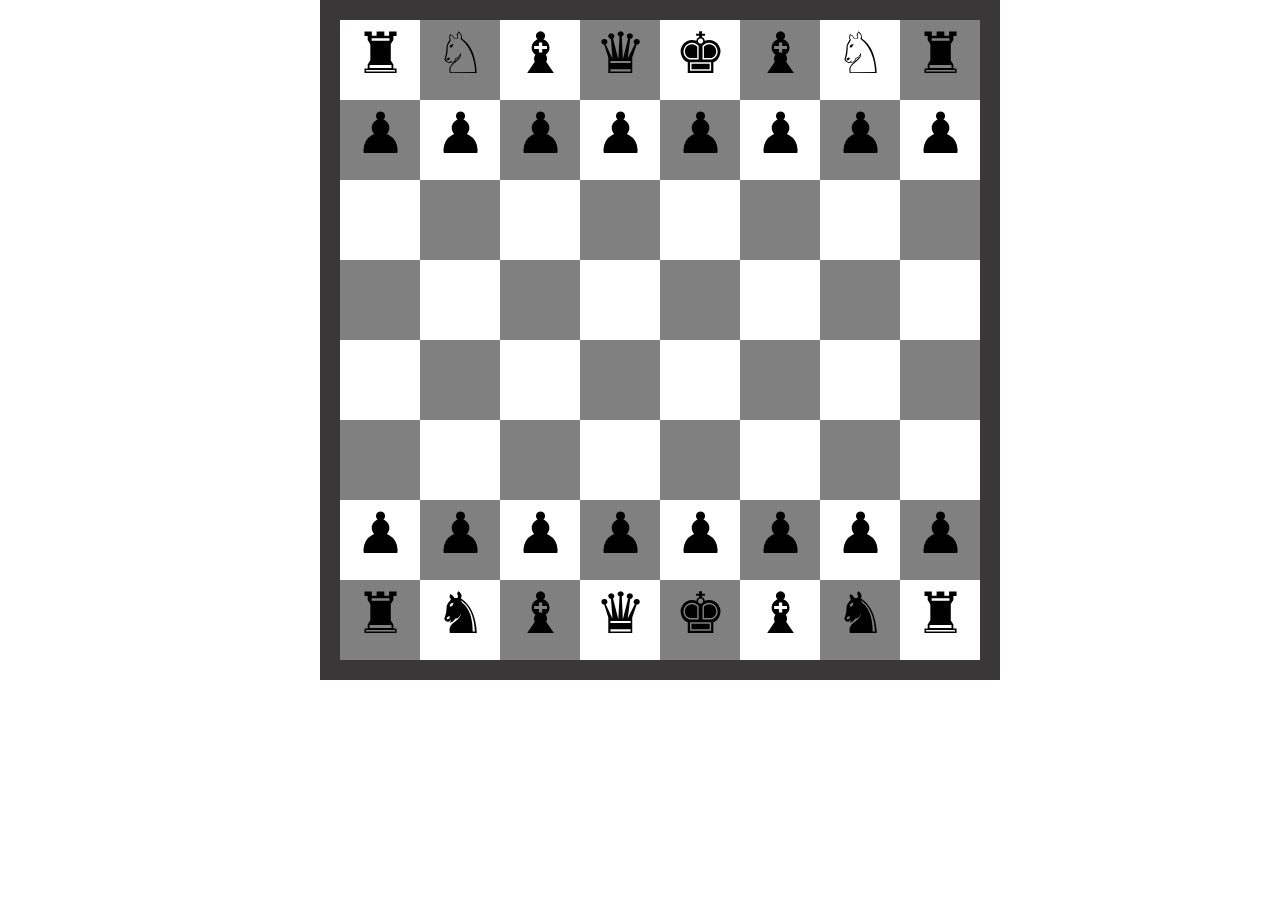
<file: project 2/chase board/chaseboard.html>
<!DOCTYPE html>
<html lang="en">

<head>
    <meta charset="UTF-8">
    <meta http-equiv="X-UA-Compatible" content="IE=edge">
    <meta name="viewport" content="width=device-width, initial-scale=1.0">
    <title>CHASEBOARD</title>
    <style>
        * {
            margin: 0;
            padding: 0;
        }

        .item {
            width: 80px;
            height: 80px;
            float: left;
            text-align: center;
            font-size: 57px;
        }

        .white {
            background-color: white;
        }

        .black {
            background-color: gray;
            
        }

        .all {
            margin-left: 25%;
            border: 20px solid rgb(57, 55, 55);
            /* width: 828px; */
            display: inline-block;
        }
    </style>
</head>

<body>
               <!-- line-1 -->
    <div class="all">

        <div class="row1">
            <div class="item white">&#9820;</div>
            <div class="item black">&#9816;</div>
            <div class="item white">&#9821;</div>
            <div class="item black">&#9819;</div>
            <div class="item white">&#9818;</div>
            <div class="item black">&#9821;</div>
            <div class="item white">&#9816;</div>
            <div class="item black">&#9820;</div>
        </div>

                <!-- line-2 -->
        <div class="row1">
            <div class="item black">&#9823;</div>
            <div class="item white">&#9823;</div>
            <div class="item black">&#9823;</div>
            <div class="item white">&#9823;</div>
            <div class="item black">&#9823;</div>
            <div class="item white">&#9823;</div>
            <div class="item black">&#9823;</div>
            <div class="item white">&#9823;</div>
        </div>

            <!-- line-3 -->
        <div class="row1">
            <div class="item white"></div>
            <div class="item black"></div>
            <div class="item white"></div>
            <div class="item black"></div>
            <div class="item white"></div>
            <div class="item black"></div>
            <div class="item white"></div>
            <div class="item black"></div>
        </div>

            <!-- line-4 -->
        <div class="row1">
            <div class="item black"></div>
            <div class="item white"></div>
            <div class="item black"></div>
            <div class="item white"></div>
            <div class="item black"></div>
            <div class="item white"></div>
            <div class="item black"></div>
            <div class="item white"></div>
        </div>

            <!-- line-5 -->
        <div class="row1">
            <div class="item white"></div>
            <div class="item black"></div>
            <div class="item white"></div>
            <div class="item black"></div>
            <div class="item white"></div>
            <div class="item black"></div>
            <div class="item white"></div>
            <div class="item black"></div>
        </div>

            <!-- line-6 -->
        <div class="row1">
                <div class="item black"></div>
                <div class="item white"></div>
                <div class="item black"></div>
                <div class="item white"></div>
                <div class="item black"></div>
                <div class="item white"></div>
                <div class="item black"></div>
                <div class="item white"></div>
        </div>
            <!-- line-7 -->
        <div class="row1">
            <div class="item white">&#9823;</div>
            <div class="item black">&#9823;</div>
            <div class="item white">&#9823;</div>
            <div class="item black">&#9823;</div>
            <div class="item white">&#9823;</div>
            <div class="item black">&#9823;</div>
            <div class="item white">&#9823;</div>
            <div class="item black">&#9823;</div>
        </div>

            <!-- line-8 -->
        <div class="row1">
            <div class="item black">&#9820;</div>
            <div class="item white">&#9822;</div>
            <div class="item black">&#9821;</div>
            <div class="item white">&#9819;</div>
            <div class="item black">&#9818;</div>
            <div class="item white">&#9821;</div>
            <div class="item black">&#9822;</div>
            <div class="item white">&#9820;</div>
        </div>
    </div>
</body>

</html>
</file>
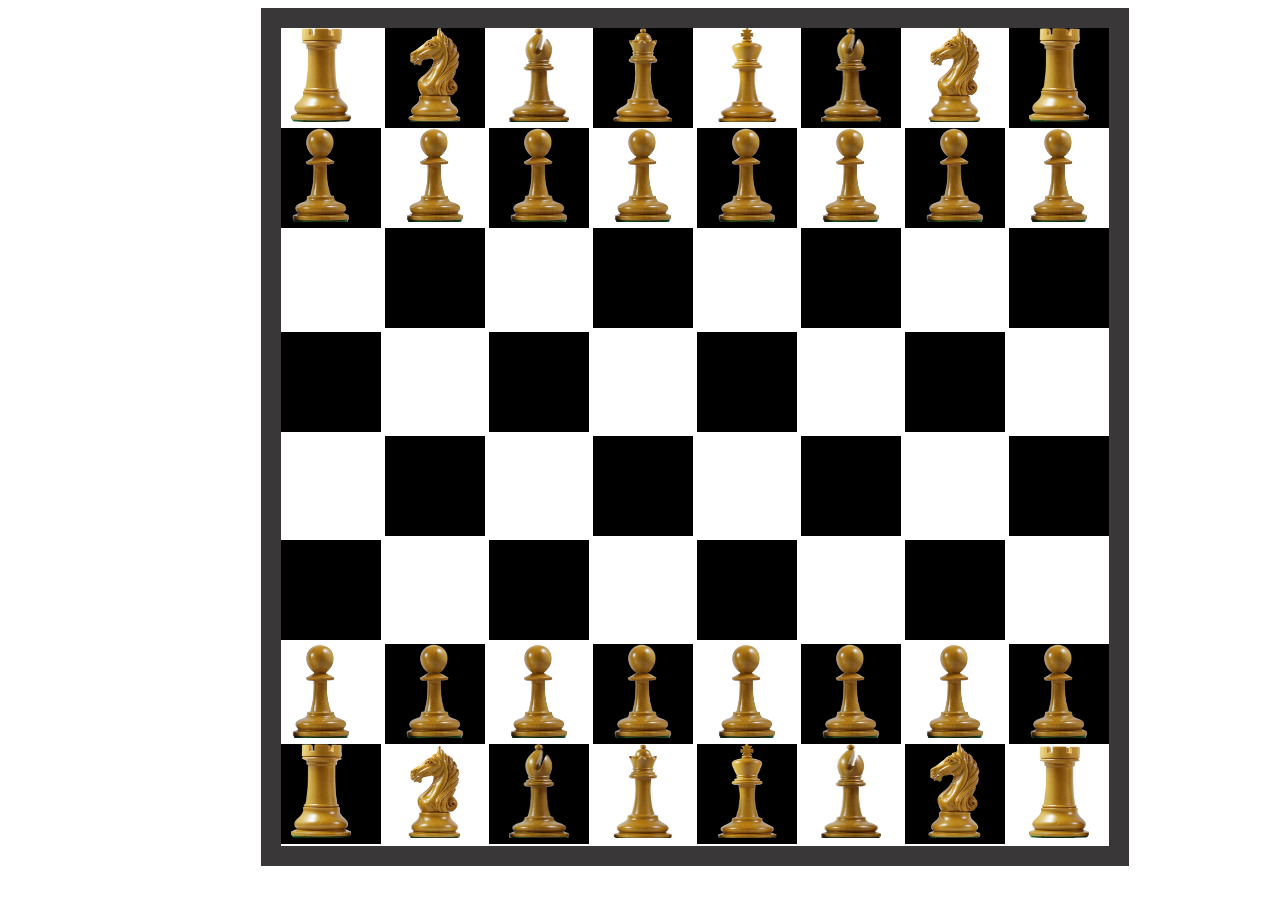
<file: project 2/chase board/chaseboard2.html>
<!DOCTYPE html>
<html lang="en">

<head>
    <meta charset="UTF-8">
    <meta http-equiv="X-UA-Compatible" content="IE=edge">
    <meta name="viewport" content="width=device-width, initial-scale=1.0">
    <title>CHASEBOARD</title>
    <style>
        *{
            margin: 20;
            padding: 0;
        }
        .box1 {
            width: 100px;
            height: 100px;
         
            display: inline-block;
            box-sizing: border-box;
            padding-left: 20px;
            
        }
        .all{
            margin-left: 20%;
            border: 20px solid rgb(57, 55, 55);
            width: 828px;
        }
    </style>
</head>

<body>
     <!-- line-1 -->
    <div class="all">

        <div class="box1" style="padding-left:10px ;">
            <img src="1.png" alt="" width="60px"  height="94px">
        </div>
        <div class="box1" style="background-color: black;">
            <img src="2.png" alt="" width="60px"  height="94px">
        </div>
        <div class="box1">
            <img src="5.png" alt="" width="60px" height="94px">
        </div>
        <div class="box1" style="background-color: black;">
            <img src="4.png" alt="" width="60px" height="94px">
        </div>
        <div class="box1">
            <img src="3.png" alt="" width="60px" height="94px">
        </div>
        <div class="box1" style="background-color: black;">
            <img src="5.png" alt="" width="60px" height="94px">
        </div>
        <div class="box1">
            <img src="2.png" alt="" width="60px"  height="94px">
        </div>
        <div class="box1" style="background-color: black;">
            <img src="1.png" alt="" width="60px"  height="94px">
        </div>

        <!-- line-2 -->


        <div class="box1" style="padding-left:10px ; background-color: black;">
            <img src="6.png" alt="" width="60px"  height="94px">
        </div>
        <div class="box1" >
            <img src="6.png" alt="" width="60px"  height="94px">
        </div>
        <div class="box1" style="background-color: black;">
            <img src="6.png" alt="" width="60px" height="94px">
        </div>
        <div class="box1" >
            <img src="6.png" alt="" width="60px" height="94px">
        </div>
        <div class="box1" style="background-color: black;">
            <img src="6.png" alt="" width="60px" height="94px">
        </div>
        <div class="box1" >
            <img src="6.png" alt="" width="60px" height="94px">
        </div>
        <div class="box1" style="background-color: black;">
            <img src="6.png" alt="" width="60px"  height="94px">
        </div>
        <div class="box1" >
            <img src="6.png" alt="" width="60px"  height="94px">
        </div>



         <!-- line-3 -->


         <div class="box1" style="padding-left:10px ;">
            
        </div>
        <div class="box1" style="background-color: black;">
        </div>
        <div class="box1">
        </div>
        <div class="box1" style="background-color: black;">
        </div>
        <div class="box1">
        </div>
        <div class="box1" style="background-color: black;">
        </div>
        <div class="box1">
        </div>
        <div class="box1" style="background-color: black;">
        </div>



          <!-- line-4 -->


          <div class="box1" style="padding-left:10px ; background-color: black;">
        </div>
        <div class="box1" >
        </div>
        <div class="box1" style="background-color: black;">
        </div>
        <div class="box1" >
        </div>
        <div class="box1" style="background-color: black;">
        </div>
        <div class="box1" >
        </div>
        <div class="box1" style="background-color: black;">
        </div>
        <div class="box1" >
        </div>






           <!-- line-5 -->


           <div class="box1" style="padding-left:10px ;">
            
        </div>
        <div class="box1" style="background-color: black;">
        </div>
        <div class="box1">
        </div>
        <div class="box1" style="background-color: black;">
        </div>
        <div class="box1">
        </div>
        <div class="box1" style="background-color: black;">
        </div>
        <div class="box1">
        </div>
        <div class="box1" style="background-color: black;">
        </div>






            <!-- line-6 -->



            <div class="box1" style="padding-left:10px ; background-color: black;">
            </div>
            <div class="box1" >
            </div>
            <div class="box1" style="background-color: black;">
            </div>
            <div class="box1" >
            </div>
            <div class="box1" style="background-color: black;">
            </div>
            <div class="box1" >
            </div>
            <div class="box1" style="background-color: black;">
            </div>
            <div class="box1" >
            </div>







        <!-- line-7 -->


        <div class="box1" style="padding-left:10px";>
            <img src="6.png" alt="" width="60px"  height="94px">
        </div>
        <div class="box1"  style="background-color: black;">
            <img src="6.png" alt="" width="60px"  height="94px">
        </div>
        <div class="box1" >
            <img src="6.png" alt="" width="60px" height="94px">
        </div>
        <div class="box1" style="background-color: black;" >
            <img src="6.png" alt="" width="60px" height="94px">
        </div>
        <div class="box1" >
            <img src="6.png" alt="" width="60px" height="94px">
        </div>
        <div class="box1"  style="background-color: black;">
            <img src="6.png" alt="" width="60px" height="94px">
        </div>
        <div class="box1" >
            <img src="6.png" alt="" width="60px"  height="94px">
        </div>
        <div class="box1" style="background-color: black;" >
            <img src="6.png" alt="" width="60px"  height="94px">
        </div>









              <!-- line-8 -->


              
                <div class="box1" style="padding-left:10px ; background-color: black;">
                    <img src="1.png" alt="" width="60px"  height="94px">
                </div>
                <div class="box1">
                    <img src="2.png" alt="" width="60px">
                </div>
                <div class="box1" style="background-color: black;">
                    <img src="5.png" alt="" width="60px" height="94px">
                </div>
                <div class="box1" >
                    <img src="4.png" alt="" width="60px" height="94px">
                </div>
                <div class="box1" style="background-color: black;">
                    <img src="3.png" alt="" width="60px" height="94px">
                </div>
                <div class="box1" >
                    <img src="5.png" alt="" width="60px" height="94px">
                </div>
                <div class="box1" style="background-color: black;">
                    <img src="2.png" alt="" width="60px"  height="94px">
                </div>
                <div class="box1">
                    <img src="1.png" alt="" width="60px">
                </div>



        

    </div>
</body>

</html>
</file>
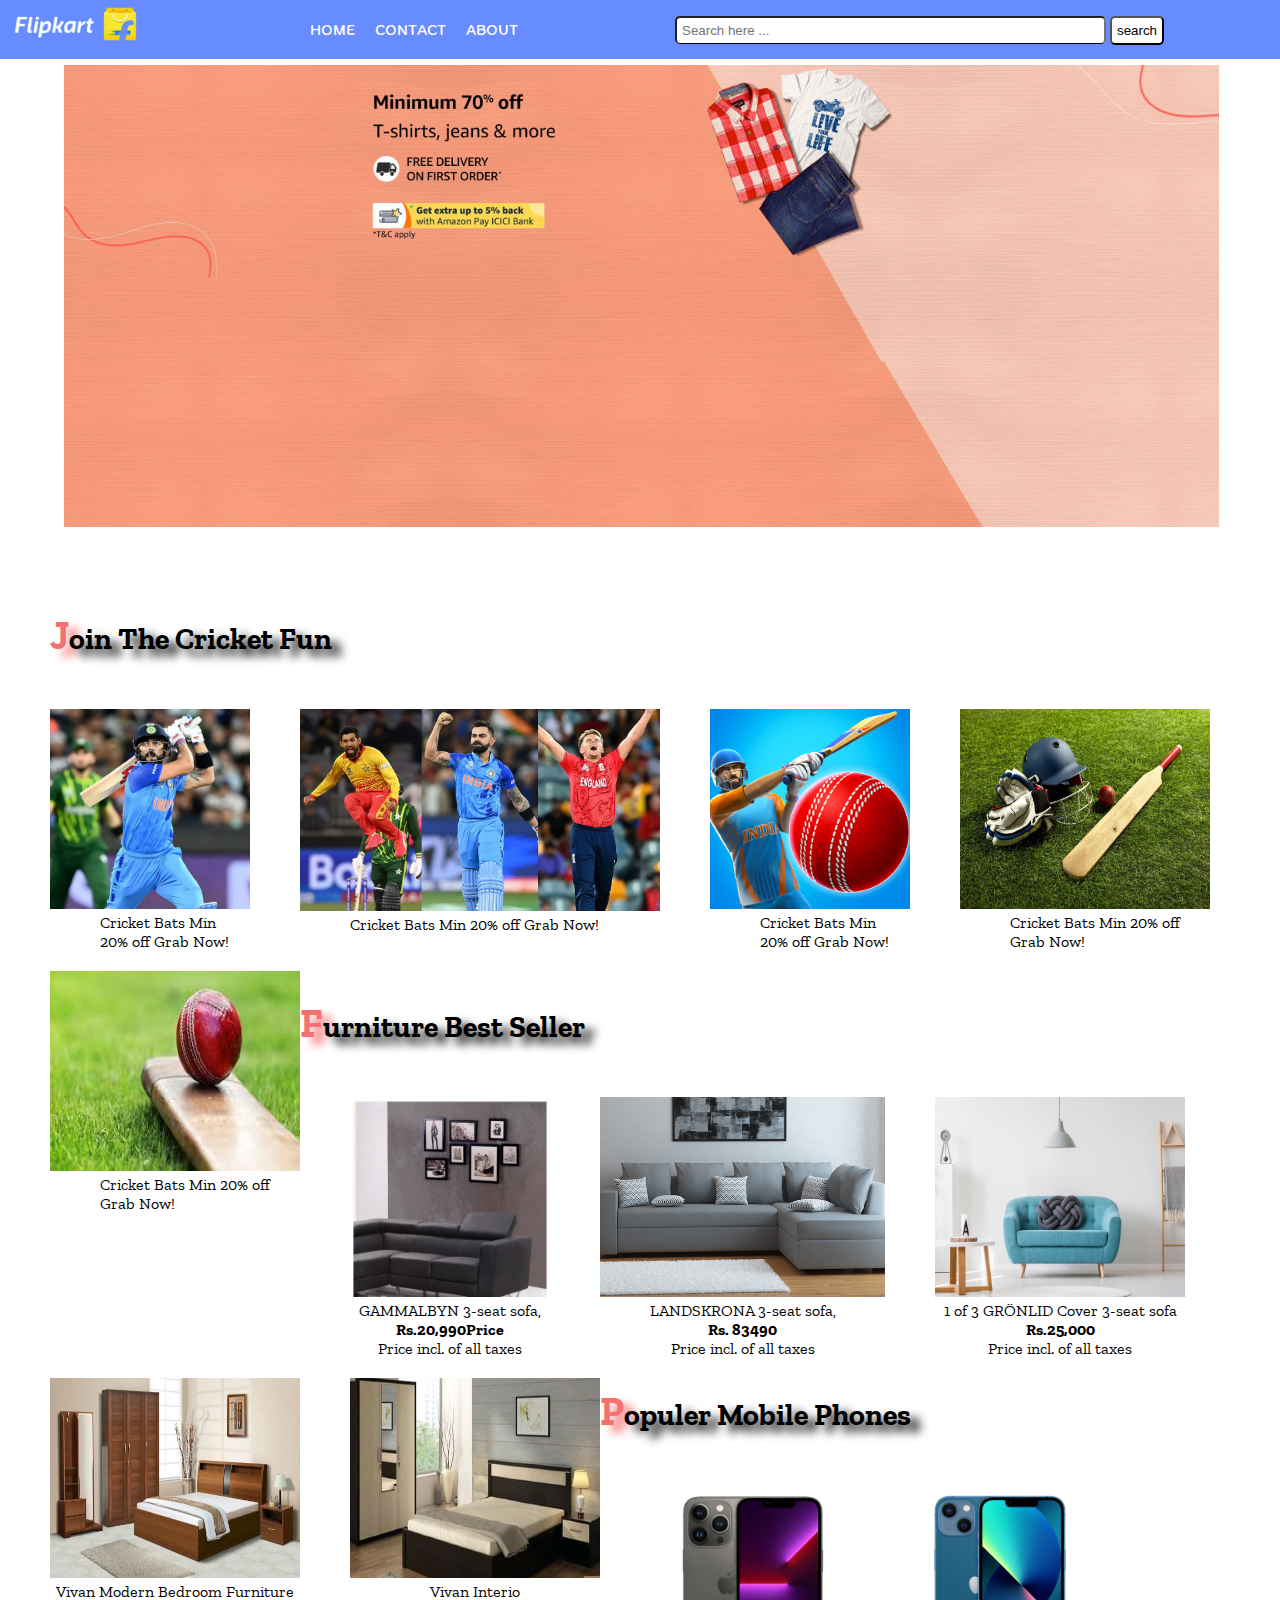
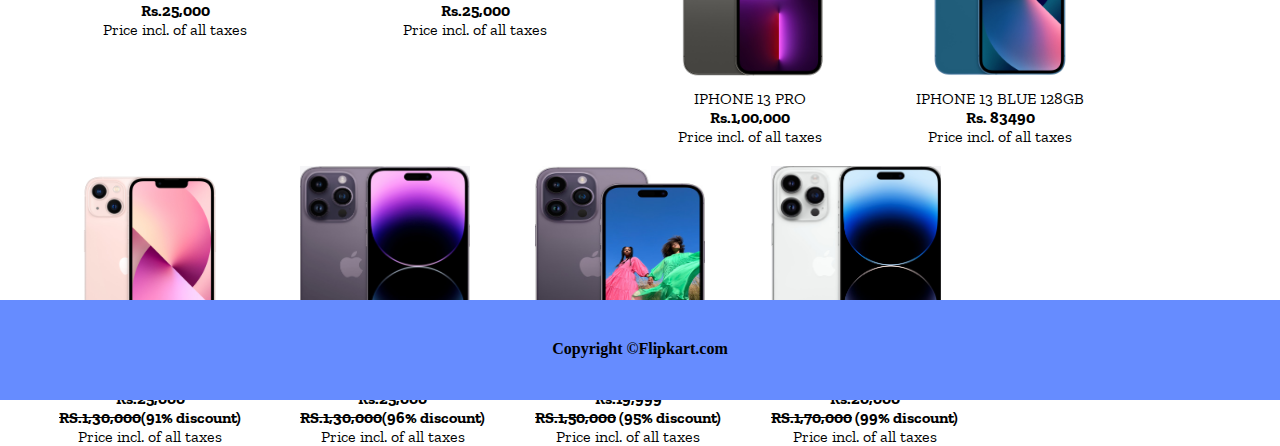
<file: project 2/task 2/task 2 .html>
<!DOCTYPE html>
<html lang="en">

<head>
    <meta charset="UTF-8">
    <meta http-equiv="X-UA-Compatible" content="IE=edge">
    <meta name="viewport" content="width=device-width, initial-scale=1.0">
    <title>Flipkart</title>
    <link rel="icon" href="icon.png" type="image">
    <link rel="stylesheet" href="style.css">
    <link rel="preconnect" href="https://fonts.googleapis.com">
    <link rel="preconnect" href="https://fonts.gstatic.com" crossorigin>
    <link
        href="https://fonts.googleapis.com/css2?family=Great+Vibes&family=Itim&family=Zilla+Slab:ital,wght@1,300&display=swap"
        rel="stylesheet">

</head>

<body>

    <!-- MAIN HEADING -->
    
        <div class="header">
            <div class="logo">
                <img src="logo.png" alt="error" height="50px">
            </div>
            <div class="home">
                <p>HOME</p>
            </div>
            <div class="contact">
                <p>CONTACT</p>
            </div>
            <div class="about">
                <p>ABOUT</p>
            </div>
            <div class="search">
                <form class="search1">
                    <input type="text" placeholder="Search here ..." size="50px" required>    <button>search</button>
                </form>
            </div>
        </div>

                                  <!-- BIG PICTURE  -->

    <section>
        <div class="bigimage">
            <img src="p1.png" alt="error" width="95%">
        </div>

                       <!-- PRODUCTS -->

        <h3> <span>j</span>oin the Cricket fun</h3>

        <!-- PRODUCTS 1 -->

        <div class="product1">
            <img src="p3.png" alt="error" width="200px">
            <p id="p1">Cricket Bats Min <br> 20% off Grab Now!</p>
        </div>

        <!-- PRODUCTS 2 -->

        <div class="product1">
            <img src="p4.png" alt="error" width="360px">
            <p id="p1">Cricket Bats Min 20% off Grab Now!</p>
        </div>

        <!-- PRODUCTS 3 -->

        <div class="product1">
            <img src="p5.png" alt="error" width="200px">
            <p id="p1">Cricket Bats Min <br> 20% off Grab Now!</p>
        </div>

        <!-- PRODUCTS 4 -->

        <div class="product1">
            <img src="p6.png" alt="error" width="250px" height="200px">
            <p id="p1">Cricket Bats Min 20% off <br> Grab Now!</p>
        </div>

        <!-- PRODUCTS 5 -->

        <div class="product1">
            <img src="p7.png" alt="error" width="250px" height="200px">
            <p id="p1">Cricket Bats Min 20% off <br> Grab Now!</p>
        </div>
    </section>


                                     <!-- PRODUCT PART 2 -->


    <section>

        <h3 id="heading2"><span>f</span>urniture best seller</h3>

        <!-- PRODUCTS 1 -->

        <div class="product2">
            <img src="p9.png" alt="error" width="200px" height="200px">
            <p id="p2">GAMMALBYN 3-seat sofa, <br> <b>Rs.20,990Price</b> <br>
            Price incl. of all taxes</p>
        </div>

        <!-- PRODUCTS 2 -->

        <div class="product2">
            <img src="p10.png" alt="error" width="285px" height="200px">
            <p id="p2">LANDSKRONA 3-seat sofa, <br> <b>Rs. 83490 </b><br>
                Price incl. of all taxes</p>
        </div>

        <!-- PRODUCTS 3 -->

        <div class="product2">
            <img src="p11.png" alt="error" width="250px" height="200px">
            <p id="p2">1 of 3
                GRÖNLID Cover 3-seat sofa
                <br>
                <b>Rs.25,000</b>
                <br>Price incl. of all taxes
            </p>
        </div>

        <!-- PRODUCTS 4 -->

        <div class="product2">
            <img src="p12.png" alt="error" width="250px" height="200px">
            <p id="p2">
                Vivan Modern Bedroom Furniture<br>
                <b>Rs.25,000</b>
                <br>Price incl. of all taxes
        </div>

        <!-- PRODUCTS 5 -->

        <div class="product2">
            <img src="p13.png" alt="error" width="250px" height="200px">
            <p id="p2">

                Vivan Interio <br>
                <b> Rs.25,000</b>
                <br>Price incl. of all taxes
            </p>
        </div>
    </section>



                                        <!-- PRODUCT PART 3 -->


    <section>

        <h3 id="heading2"><span>p</span>opuler mobile phones</h3>

        <!-- PRODUCTS 1 -->

        <div class="product2">
            <img src="p14.png" alt="error" width="200px" height="200px"  title="iphone 13 pro ">
            <p id="p2">IPHONE 13 PRO <BR>
                <b> Rs.1,00,000</b> <br>
                Price incl. of all taxes
            </p>
        </div>

        <!-- PRODUCTS 2 -->

        <div class="product2">
            <img src="p15.png" alt="error" width="200px" height="200px"  title="iphone 13">
            <p id="p2"> IPHONE 13 BLUE 128GB <br><b> Rs. 83490 </b><br>
                Price incl. of all taxes</p>
        </div>

        <!-- PRODUCTS 3 -->

        <div class="product2">
            <img src="p16.png" alt="error" width="200px" height="200px"  title="iphone 13">
            <p id="p2"> IPHONE 13 PINK 256GB
                <br>
                <b> Rs.25,000 <br> <s>RS.1,30,000</s>(91% discount)</b>
                <br>Price incl. of all taxes
            </p>
        </div>

        <!-- PRODUCTS 4 -->

        <div class="product2">
            <img src="p17.png" alt="error" width="170px" height="200px"  title="iphone 14 pro ">
            <p id="p2">
                IPHONE 14 PRO 512GB<br>
                <b> Rs.25,000 <br> <s>RS.1,30,000</s>(96% discount)</b>
                <br>Price incl. of all taxes
        </div>

        <!-- PRODUCTS 5 -->

        <div class="product2">
            <img src="p19.png" alt="error" width="170px" height="200px"  title="iphone 14 pro">
            <p id="p2">IPHONE 14 PRO 1TB<br>
                <b> Rs.19,999 <br><s>RS.1,50,000</s> (95% discount)</b>
                <br>Price incl. of all taxes
            </p>
        </div>

        <!-- PRODUCTS 6 -->

        <div class="product2">
            <img src="p18.png" alt="error" width="170px" height="200px" title="iphone 14 pro max">
            <p id="p2">IPHONE 14 PRO MAX 1TB <br>
                <b> Rs.20,000 <br> <s>RS.1,70,000</s> (99% discount)</b>
                <br>Price incl. of all taxes
            </p>
        </div>
    </section>

                    <!-- footer -->

    <footer >
        <div class="footer">
            <h4>Copyright &copy;Flipkart.com </h4>
        </div>
    </footer>



</body>

</html>
</file>
<file: project 2/task 2/style.css>
* {
    box-sizing: border-box;
    margin: 0;
}
.header:hover{
    opacity: 100%;
}

.header {
    background-color: rgb(102, 140, 255);
    width: 100%;
    float: left;
    position:sticky;
    top: 0px;
    opacity: 78%;

}

.logo {
    box-sizing: border-box;
    float: left;

}



.home {
    font-family: 'Itim', cursive;
    margin-top: 20px;
    float: left;
    margin-bottom: 20px;
    margin-left: 150px;
    color: white;
}

.contact {
    font-family: 'Itim', cursive;
    margin-top: 20px;
    float: left;
    margin-left: 20px;
    box-sizing: border-box;
    color: white;
}
.about:hover{
    color: rgb(0, 255, 225);
    font-size: large;
}
.contact:hover{
    color: aqua;
    font-size: large;
}
.home:hover{
    color: aqua;
    font-size: large;
}

.about {
    font-family: 'Itim', cursive;
    margin-top: 20px;
    margin-left: 20px;
    float: left;
    color: white;
}
button{
    padding: 5px;
    background-color: white;
    border-radius: 5px;
}

.search1 input{
    border-bottom: 1px solid black;
    border-radius: 5px;
    padding: 5px;
    
}

.search {
    position: absolute;
    top: 16px;
    left: 675px;
    height: 30px;
}
.bigimage{
    margin-left: 5%;
    padding-top: 65px;
          
}
h3{
    font-family: 'Zilla Slab', serif;
    padding-top: 50px;
    padding-bottom: 30px;
    margin-top: 30px;
    margin-left: 50px;

    font-size: 30px;
    font-weight: 1000px;
    text-transform: capitalize;
    text-shadow: 10px 7px 10px;

}
.product1:hover{
    border: 4px solid rgba(100, 172, 152, 0.655);
    text-shadow: 5px 5px 5px gray;
    font-weight: bolder;
    border-radius: 10px;
    box-shadow: 5px 7px 8px gray;
}

.product1{
    font-family: 'Zilla Slab', serif;
    margin-top: 20px;
    margin-left: 50px;
    text-align: justify;
    float: left;
}

#p1{
    font-family: 'Zilla Slab', serif;
    margin-left: 50px;
}

span{
    color: rgb(246, 112, 112);
    font-size: 40px;
}

#heading2{
    font-family: 'Zilla Slab', serif;
    margin-left: 50px;
    padding-top: 280px;
    font-size: large;
    font-weight: 1000px;

    font-size: 30px;
    font-weight: 1000px;
    text-transform: capitalize;
    text-shadow: 10px 7px 10px;
    

}
.product2:hover{
    border: 4px solid rgba(100, 172, 152, 0.655);
    text-shadow: 5px 5px 5px gray;
    font-weight: bolder;
    border-radius: 10px;
    box-shadow: 5px 7px 8px gray;
}
.product2{
    font-family: 'Zilla Slab', serif;
    margin-top: 20px;
    margin-left: 50px;
    text-align: justify;
    float: left;

}
#p2{
    font-family: 'Zilla Slab', serif;
    margin: 0px;
    text-align: center;
}
.footer{
    position: absolute;
    top: 1900px;
    width: 100%;
    background-color: rgb(102, 140, 255);
    height: 100px;
    text-align: center;
    padding-top: 40px;

}
</file>
